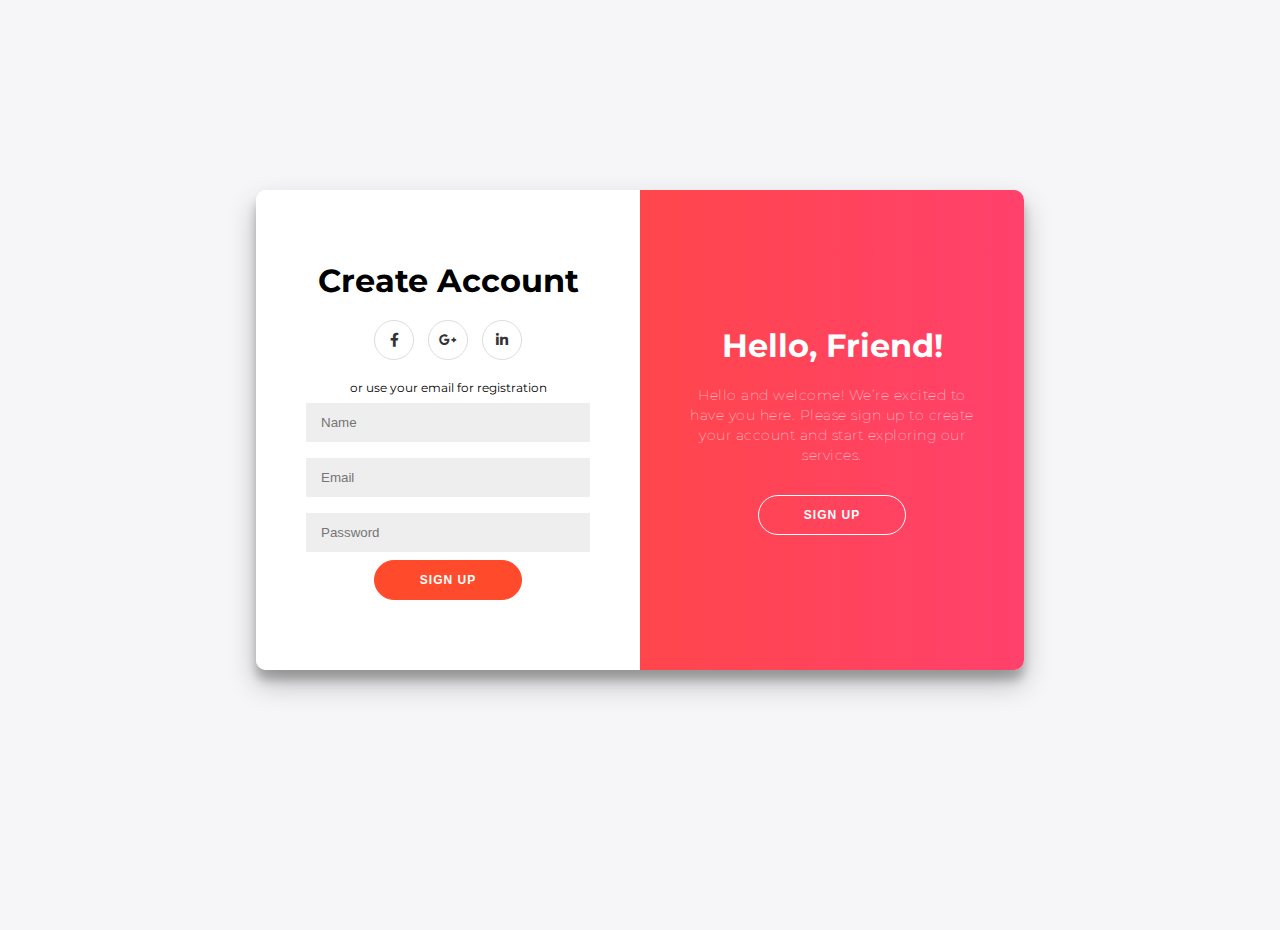
<file: index.html>
<!DOCTYPE html>
<html lang="en">

<head>
    <meta charset="UTF-8">
    <title>X-Dev - Login</title>
    <link rel='stylesheet' href='https://cdnjs.cloudflare.com/ajax/libs/font-awesome/5.14.0/css/all.min.css'>
    <link rel="stylesheet" href="style.css">
</head>

<body>
    <div class="container" id="container">

        <div class="form-container sign-up-container">
            <form>
                <h1>Create Account</h1>
                <div class="social-container">
                    <a href="#" class="social"><i class="fab fa-facebook-f facebook"></i></a>
                    <a href="#" class="social"><i class="fab fa-google-plus-g"></i></a>
                    <a href="#" class="social"><i class="fab fa-linkedin-in"></i></a>
                </div>
                <span>or use your email for registration</span>
                <input type="text" placeholder="Name" />
                <input type="email" id="emailSignUp" placeholder="Email" />
                <input type="password" id="passwordSignUp" placeholder="Password" />
                <button type="button" id="signUp" class="signn">Sign Up</button>
            </form>
        </div>

        <div class="form-container sign-in-container">
            <form>
                <h1>Sign In</h1>
                <div class="social-container">
                    <a href="#" class="social"><i class="fab fa-facebook-f"></i></a>
                    <a href="#" class="social"><i class="fab fa-google-plus-g"></i></a>
                    <a href="#" class="social"><i class="fab fa-linkedin-in"></i></a>
                </div>
                <span>or use your account</span>
                <input type="email" id="emailSignIn" placeholder="Email" />
                <input type="password" id="passwordSignIn" placeholder="Password" />
                <a href="#">Forgot your password?</a>
                <button type="button" id="signIn">Sign In</button>
            </form>
        </div>

        <div class="overlay-container">
            <div class="overlay">
                <div class="overlay-panel overlay-left">
                    <h1>Welcome Back!</h1>
                    <p>Welcome back! We missed you. Please log in to continue where you left off.</p>
                    <button class="ghost" id="signInbtn">Sign In</button>
                </div>
                <div class="overlay-panel overlay-right">
                    <h1>Hello, Friend!</h1>
                    <p>Hello and welcome! We’re excited to have you here. Please sign up to create your account and
                        start exploring our services.</p>
                    <button class="ghost" id="signUpbtn">Sign Up</button>
                </div>
            </div>
        </div>
    </div>

    <script type="module" src="script.js"></script>
</body>

</html>
</file>
<file: style.css>
@import url('https://fonts.googleapis.com/css?family=Montserrat:400,800');

* {
	box-sizing: border-box;
}

body {
	background: #f6f5f7;
	display: flex;
	justify-content: center;
	align-items: center;
	flex-direction: column;
	font-family: 'Montserrat', sans-serif;
	height: 100vh;
	margin: -20px 0 50px;
}

h1 {
	font-weight: bold;
	margin: 0;
}

h2 {
	text-align: center;
}

p {
	font-size: 14px;
	font-weight: 100;
	line-height: 20px;
	letter-spacing: 0.5px;
	margin: 20px 0 30px;
}

span {
	font-size: 12px;
}

a {
	color: #333;
	font-size: 14px;
	text-decoration: none;
	margin: 15px 0;
}

button {
	border-radius: 20px;
	border: 1px solid #FF4B2B;
	background-color: #FF4B2B;
	color: #FFFFFF;
	font-size: 12px;
	font-weight: bold;
	padding: 12px 45px;
	letter-spacing: 1px;
	text-transform: uppercase;
	transition: transform 80ms ease-in;
}

button:active {
	transform: scale(0.95);
}

button:focus {
	outline: none;
}

button.ghost {
	background-color: transparent;
	border-color: #FFFFFF;
}
.signn:hover{
	cursor: pointer;
	background-color: transparent;
	color: #FF4B2B;
}

form {
	background-color: #FFFFFF;
	display: flex;
	align-items: center;
	justify-content: center;
	flex-direction: column;
	padding: 0 50px;
	height: 100%;
	text-align: center;
}

input {
	background-color: #eee;
	border: none;
	padding: 12px 15px;
	margin: 8px 0;
	width: 100%;
}

.container {
	background-color: #fff;
	border-radius: 10px;
	box-shadow: 0 14px 28px rgba(0, 0, 0, 0.25),
		0 10px 10px rgba(0, 0, 0, 0.22);
	position: relative;
	overflow: hidden;
	width: 768px;
	max-width: 100%;
	min-height: 480px;
}

.form-container {
	position: absolute;
	top: 0;
	height: 100%;
	transition: all 0.6s ease-in-out;
}

.sign-in-container {
	left: 0;
	width: 50%;
	z-index: 1;
	opacity: 0;
}

.container.right-panel-active .sign-in-container {
	transform: translateX(100%);
	opacity: 1;
	z-index: 5;
}

.sign-up-container {
	left: 0;
	width: 50%;
	z-index: 2;
	opacity: 1;
}

.container.right-panel-active .sign-up-container {
	transform: translateX(100%);
	opacity: 0;
	z-index: 1;
}

@keyframes show {

	0%,
	49.99% {
		opacity: 0;
		z-index: 1;
	}

	50%,
	100% {
		opacity: 1;
		z-index: 5;
	}
}

.overlay-container {
	position: absolute;
	top: 0;
	left: 50%;
	width: 50%;
	height: 100%;
	overflow: hidden;
	transition: transform 0.6s ease-in-out;
	z-index: 100;
}

.container.right-panel-active .overlay-container {
	transform: translateX(-100%);
}

.overlay {
	background: #FF416C;
	background: -webkit-linear-gradient(to right, #FF4B2B, #FF416C);
	background: linear-gradient(to right, #FF4B2B, #FF416C);
	background-repeat: no-repeat;
	background-size: cover;
	background-position: 0 0;
	color: #FFFFFF;
	position: relative;
	left: -100%;
	height: 100%;
	width: 200%;
	transform: translateX(0);
	transition: transform 0.6s ease-in-out;
}

.container.right-panel-active .overlay {
	transform: translateX(50%);
}

.overlay-panel {
	position: absolute;
	display: flex;
	align-items: center;
	justify-content: center;
	flex-direction: column;
	padding: 0 40px;
	text-align: center;
	top: 0;
	height: 100%;
	width: 50%;
	transform: translateX(0);
	transition: transform 0.6s ease-in-out;
}

.overlay-left {
	transform: translateX(-20%);
}

.container.right-panel-active .overlay-left {
	transform: translateX(0);
}

.overlay-right {
	right: 0;
	transform: translateX(0);
}

.container.right-panel-active .overlay-right {
	transform: translateX(20%);
}

.social-container {
	margin: 20px 0;
}

.social-container a {
	border: 1px solid #DDDDDD;
	border-radius: 50%;
	display: inline-flex;
	justify-content: center;
	align-items: center;
	margin: 0 5px;
	height: 40px;
	width: 40px;
}
.social-container a:hover{
	background-color:#FF4B2B;
	color: white;
	/* transition: all ; */
}

footer {
	background-color: #222;
	color: #fff;
	font-size: 14px;
	bottom: 0;
	position: fixed;
	left: 0;
	right: 0;
	text-align: center;
	z-index: 999;
}

footer p {
	margin: 10px 0;
}

footer i {
	color: red;
}

footer a {
	color: #3c97bf;
	text-decoration: none;
}
</file>
